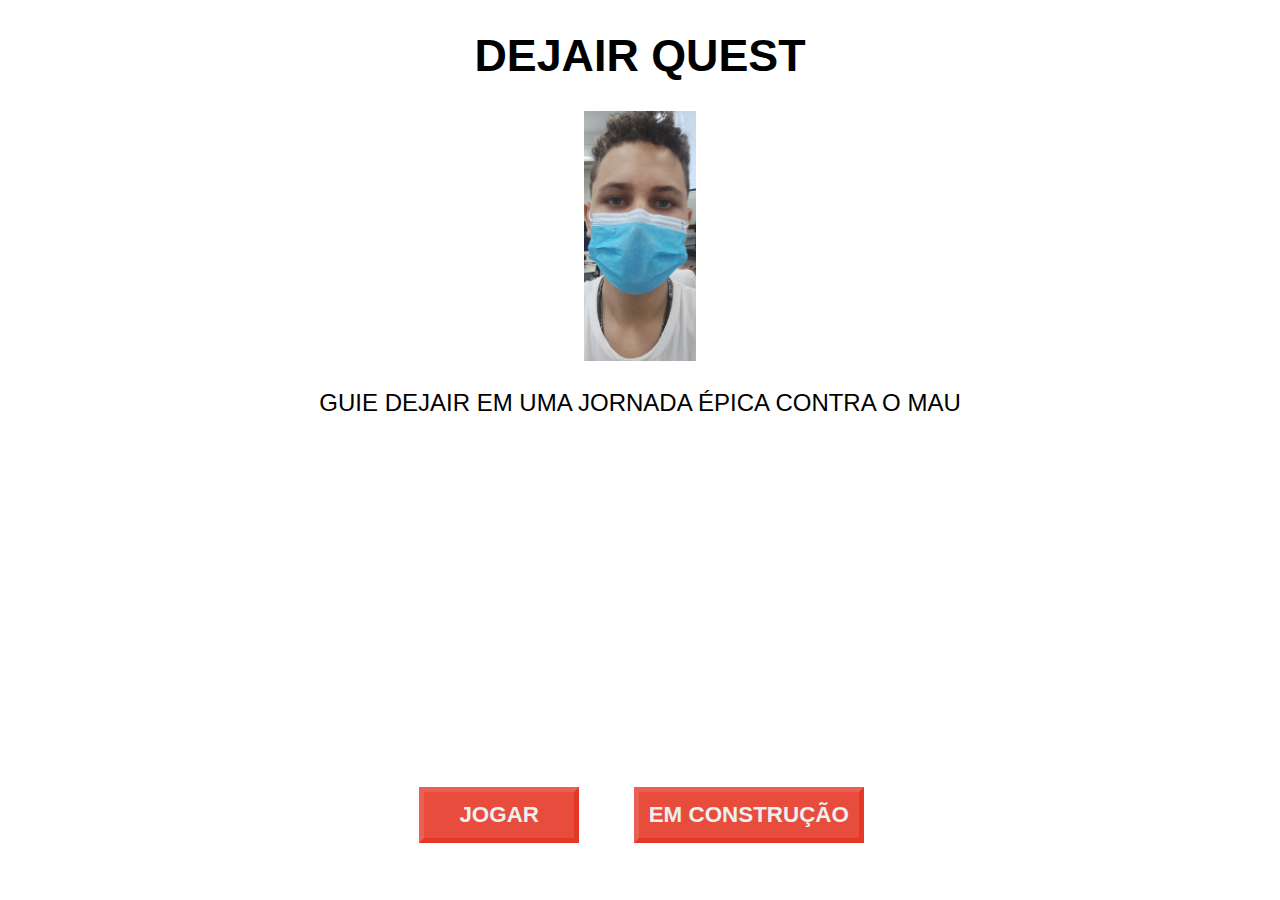
<file: index.html>
<!DOCTYPE html>
<html lang="en" >
<head>
  <meta charset="UTF-8">
  <title>CodePen - css 3 buttons</title>
  <link rel="stylesheet" href="./style.css">

</head>
<body>
    <div class="wrapper">
        <h1>Dejair Quest</h1>
        <img id="dejahome" src="img/dejair.jpg" alt="">
        <p>Guie Dejair em uma jornada épica contra o mau</p>
<!-- partial:index.partial.html -->
<div class="btn-groups">
	  <a class="btn-red-tr" href="jogo1.html">Jogar</a>
      <a class="btn-red-tr" href="jogo1.html">Em Construção</a>
</div>
</div>
<!-- partial -->
  
</body>
</html>
</file>
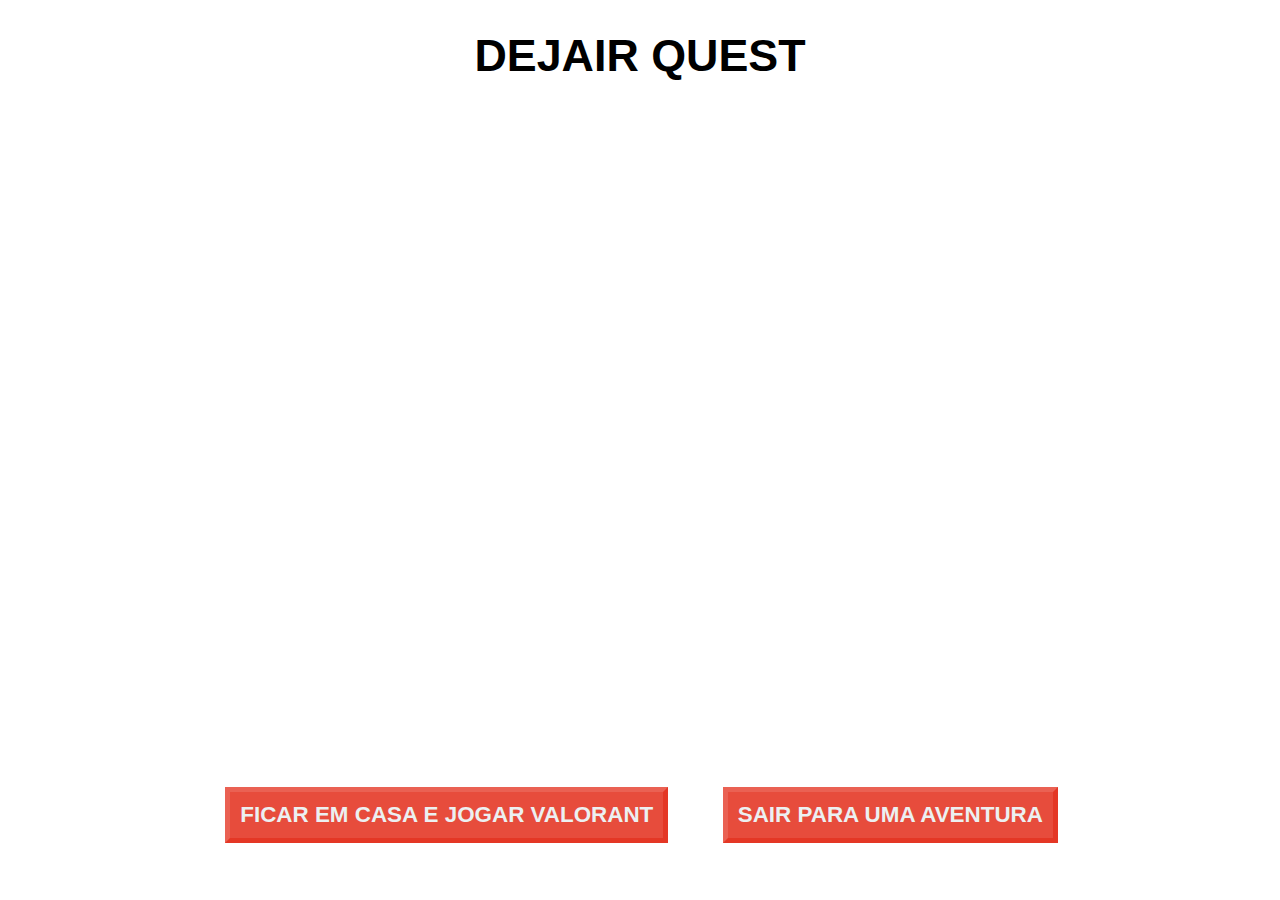
<file: jogo1.html>
<!DOCTYPE html>
<html lang="en" >
<head>
  <meta charset="UTF-8">
  <title>CodePen - css 3 buttons</title>
  <link rel="stylesheet" href="./style.css">

</head>
<body>
    <div class="wrapper">
        <h1>Dejair Quest</h1>
<!-- partial:index.partial.html -->
<div class="btn-groups-jogo">
    <a class="btn-red-tr" href="jogo1.html">Ficar em casa e jogar Valorant</a>
    <a class="btn-red-tr" href="jogo1.html">Sair para uma aventura</a>
</div>
</div>
<!-- partial -->
  
</body>
</html>
</file>
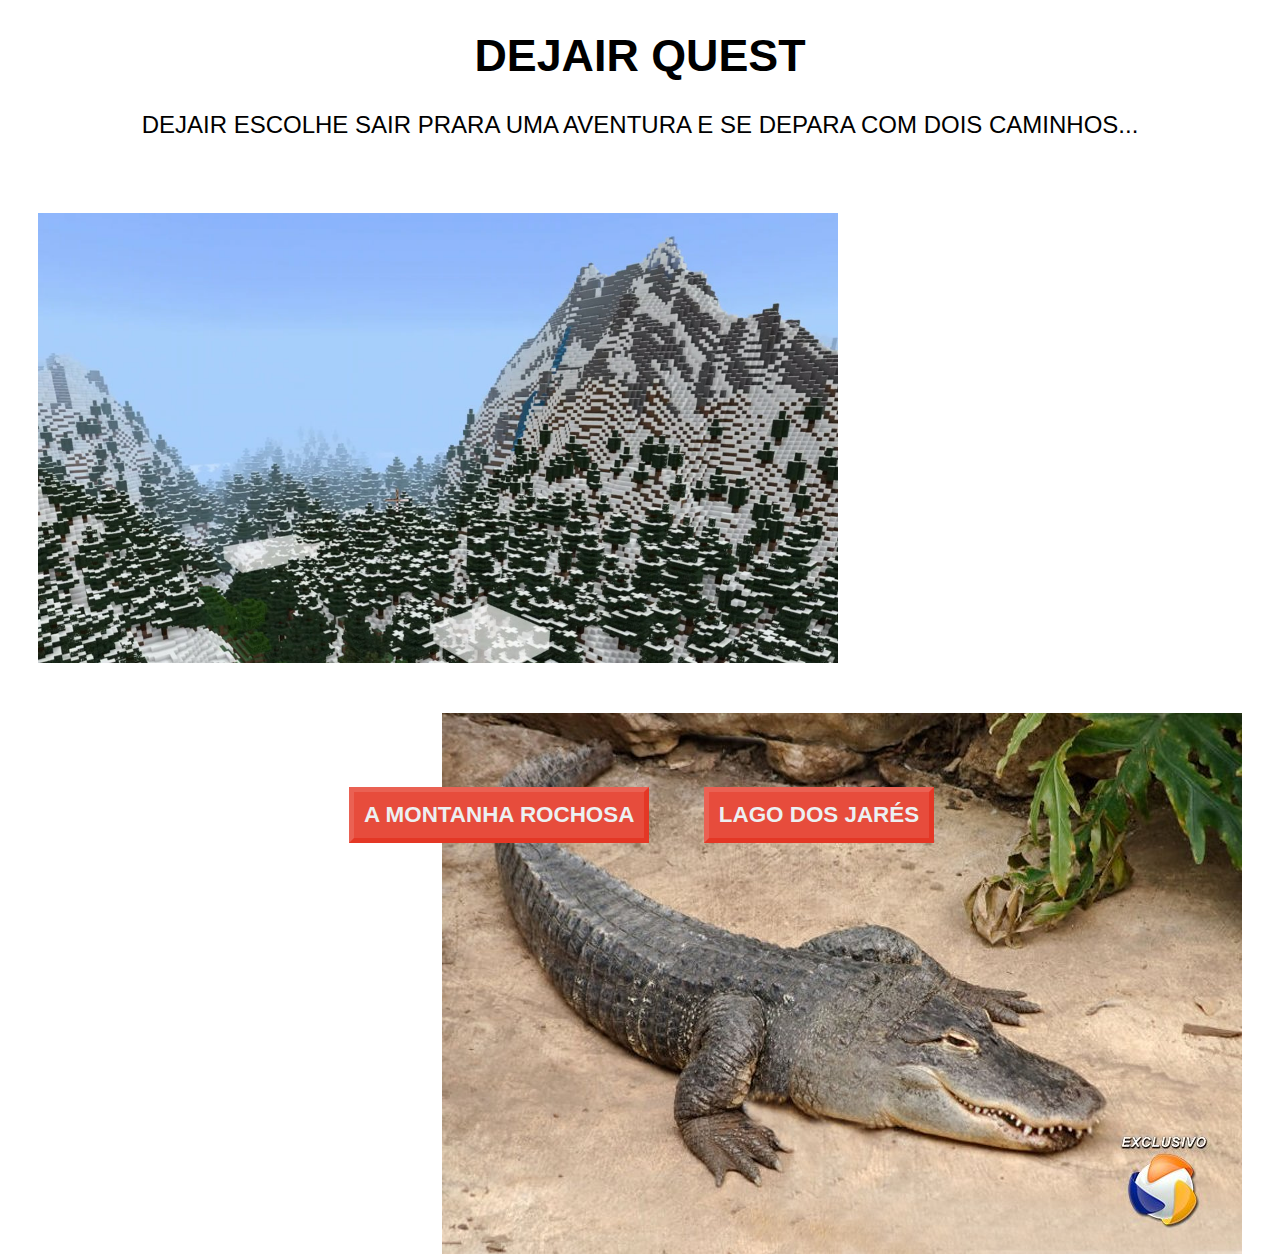
<file: jogoavent.html>
<!DOCTYPE html>
<html lang="en" >
<head>
  <meta charset="UTF-8">
  <title>Dejair Quest</title>
  <link rel="stylesheet" href="./style.css">

</head>
<body>
    <div class="wrapper">
        <h1>Dejair Quest</h1>
        <p>Dejair escolhe sair prara uma aventura e se depara com dois caminhos...</p>
        <img id="i1" src="img/mont.png" alt="">
        <img id="i2" src="img/jare.png" alt="">
<!-- partial:index.partial.html -->
<div class="btn-groups-jogo">
    <a class="btn-red-tr" href="jogomonta.html">A montanha rochosa</a>
    <a class="btn-red-tr" href="jogojare.html">Lago dos Jarés</a>
</div>
</div>
<!-- partial -->
  
</body>
</html>
</file>
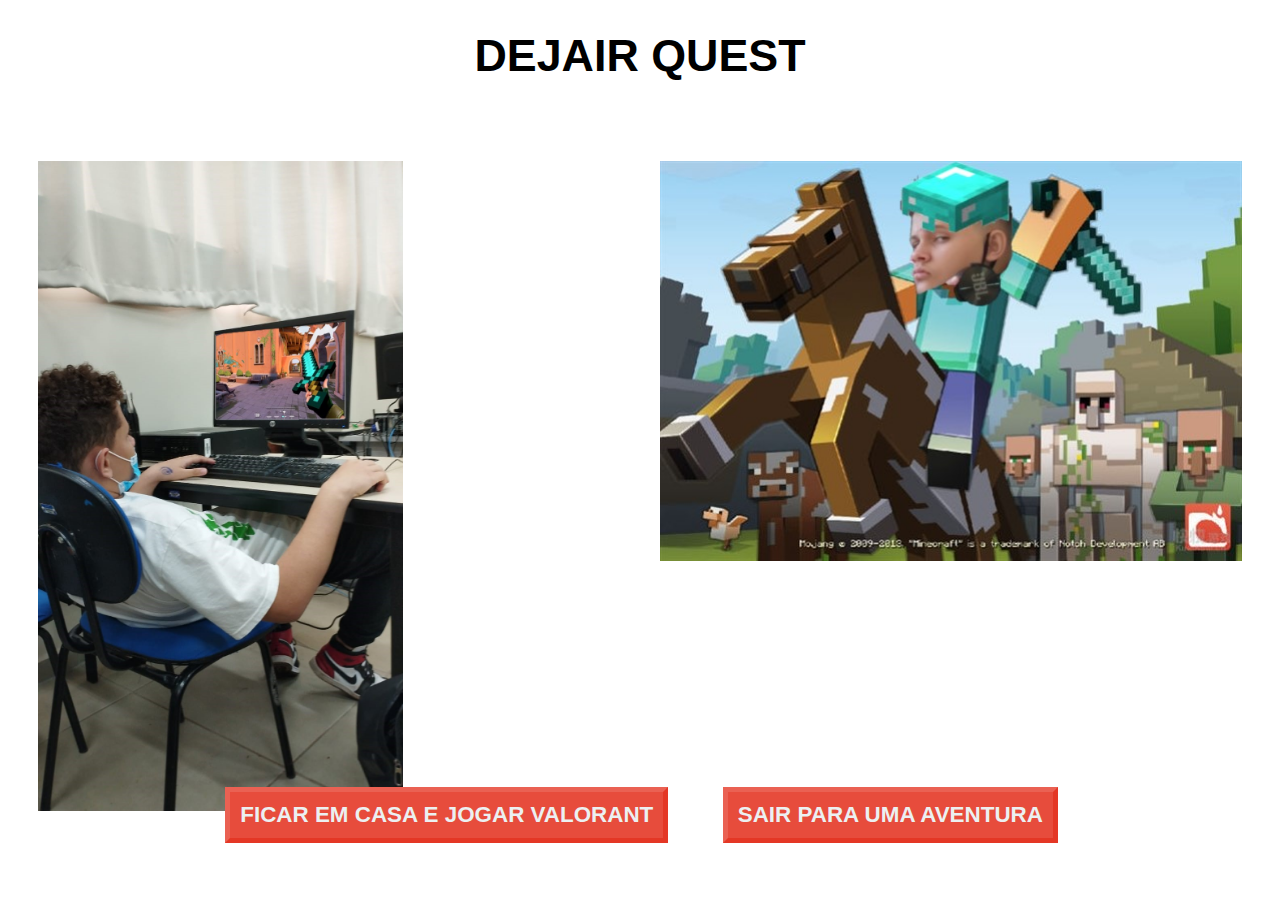
<file: jogojare.html>
<!DOCTYPE html>
<html lang="en" >
<head>
  <meta charset="UTF-8">
  <title>CodePen - css 3 buttons</title>
  <link rel="stylesheet" href="./style.css">

</head>
<body>
    <div class="wrapper">
        <h1>Dejair Quest</h1>
        <img id="i1" src="img/vava.jpeg" alt="">
        <img id="i2" src="img/aventura.jpeg" alt="">
<!-- partial:index.partial.html -->
<div class="btn-groups-jogo">
    <a class="btn-red-tr" href="jogo1.html">Ficar em casa e jogar Valorant</a>
    <a class="btn-red-tr" href="jogo1.html">Sair para uma aventura</a>
</div>
</div>
<!-- partial -->
  
</body>
</html>
</file>
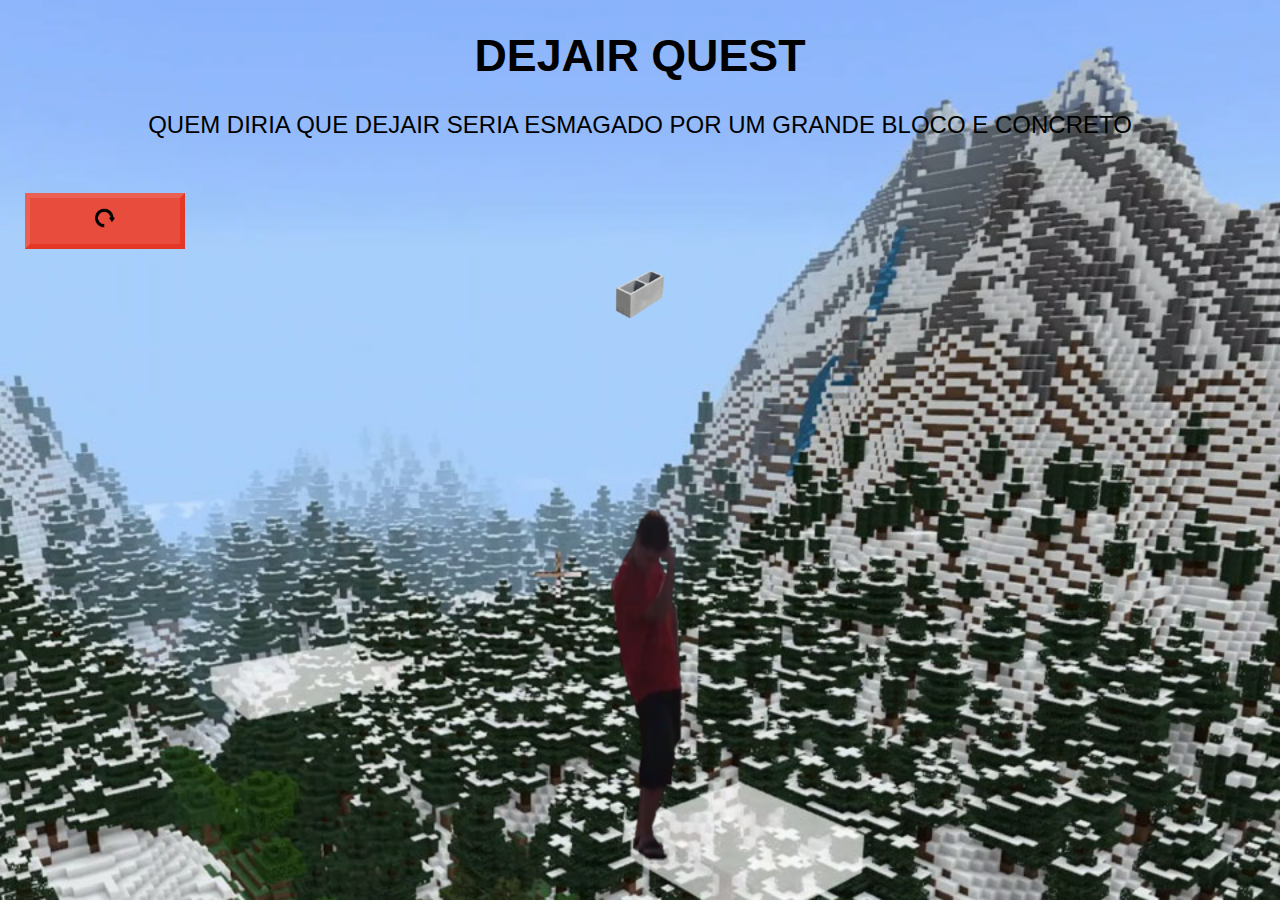
<file: jogomonta.html>
<!DOCTYPE html>
<html lang="en" >
<head>
  <meta charset="UTF-8">
  <title>Dejair Quest</title>
  <link rel="stylesheet" href="./style.css">

</head>
<body>
  <div id="fmont">
    <div class="wrapper">
        <h1>Dejair Quest</h1>
        <p>Quem diria que Dejair seria esmagado por um grande bloco e concreto</p>
        <div id="reind">
          <a class="btn-red-tr" href="jogomonta.html"><img id="rein" src="img/rein.png" alt=""></a>
        </div>
<!-- partial:index.partial.html -->
<h1></h1>
<div id="animpe">
<img id="pe" src="img/pedra.png" alt="">
<img id="dmont" src="img/dmont.png" alt="">
</div>
<!-- partial -->
  
</body>
</html>
</file>
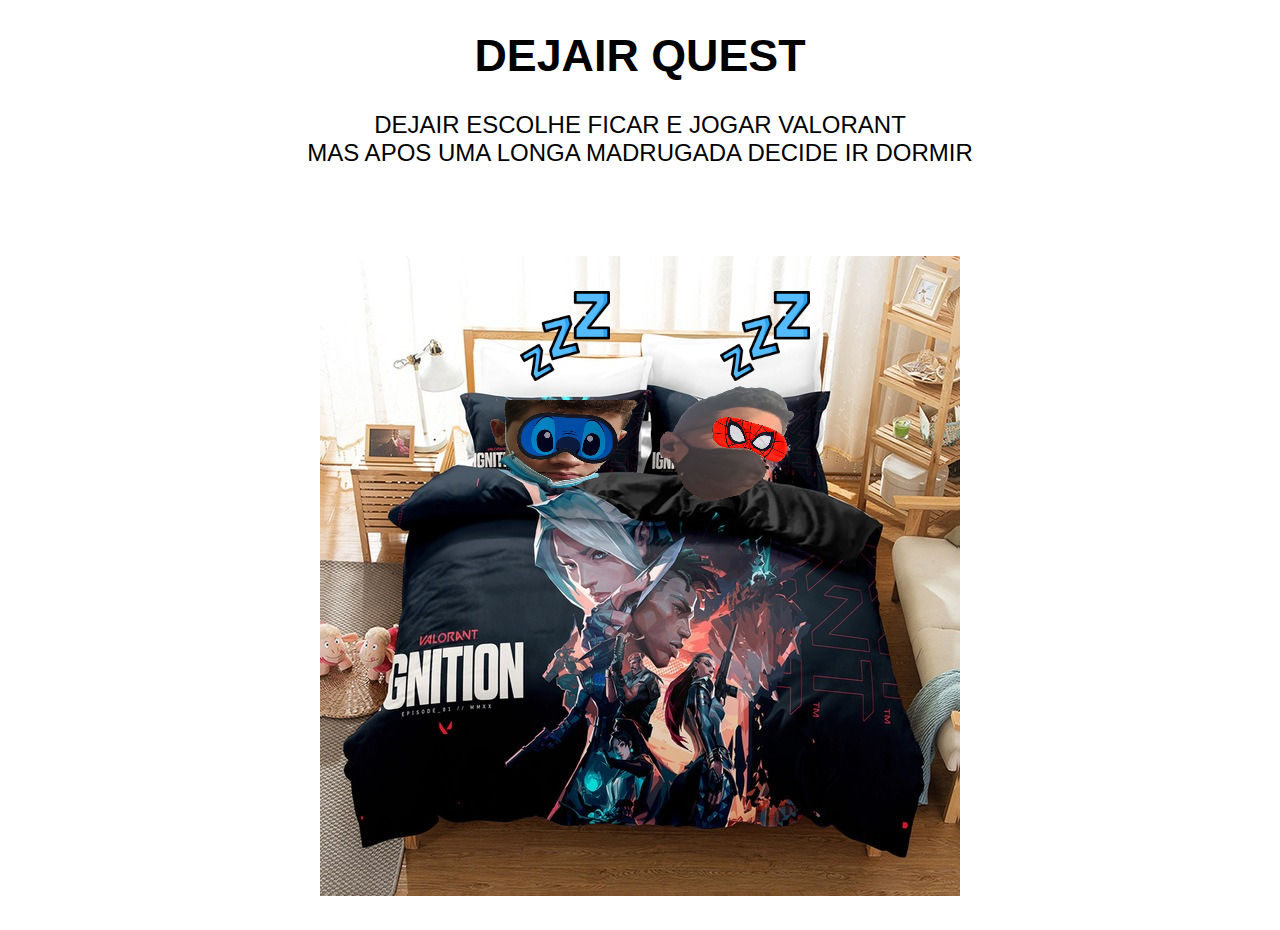
<file: jogovava.html>
<!DOCTYPE html>
<html lang="en" >
<head>
  <meta charset="UTF-8">
  <title>Dejair Quest</title>
  <link rel="stylesheet" href="./style.css">

</head>
<body>
    <div class="wrapper">
        <h1>Dejair Quest</h1>
        <p>Dejair escolhe ficar e jogar Valorant <br>mas apos uma longa madrugada decide ir dormir</p>
<!-- partial:index.partial.html -->
<img id="zzz" src="img/zzz.png" alt="">
<img id="zzz2" src="img/zzz.png" alt="">
<img id="cama" src="img/cama.png" alt="">
<h1></h1>
</div>
<!-- partial -->
  
</body>
</html>
</file>
<file: style.css>
body {
    font-size: 100%;
    font-family: Arial, helvetica, sans-serif;
  }
  .wrapper {
    text-align: center;
  }
  #dejahome{
    height: 250px;
  }
  .wrapper h1 {
    font-size: 280%;
    text-align: center;
    text-transform: uppercase;
  }
  .wrapper p {
    font-size: 150%;
    text-align: center;
    text-transform: uppercase;
  }
  .btn-groups-jogo{
    text-align: center;
    margin-top: 10%;
    position:absolute;
    width: 99%;
    bottom: 3%;
    
  }
  .btn-groups a, .btn-groups-jogo a{
    text-decoration: none;
    text-align: center;
  }
.btn-groups {
    text-align: center;
    margin-top: 10%;
    position:absolute;
    width: 99%;
    bottom: 3%;
  }
  
  .btn-red-tr{
    min-width: 130px;
    position: relative;
    display: inline-block;
    text-align: center;
    text-transform: uppercase;
    padding: 15px;
    margin: 30px 25px;
    font-size: 140%;
    font-weight: 600;
    color: #ecf0f1;
    transition: 0.5s;
    background-color: #e74c3c;
  }
  
 
  .btn-red-tr:before {
    position: absolute;
    content: "";
    border-top: 5px solid #ea6153;
    border-left: 5px solid #ea6153;
    border-right: 5px solid #e43725;
    border-bottom: 5px solid #e43725;
    top: 0px;
    right: 0px;
    bottom: 0px;
    left: 0px;
    transition: 0.5s;
  }
  .btn-red-tr:hover {
    box-shadow: 7px 7px #a82315, -7px -7px #f29f97;
    cursor: pointer;
  }
  .btn-red-tr:hover::before {
    border: 0px;
  }
  .btn-red-qa {
    min-width: 120px;
    position: relative;
    display: inline-block;
    text-align: center;
    text-transform: uppercase;
    padding: 10px 15px;
    margin: 30px 25px;
    font-size: 140%;
    font-weight: 600;
    transition: 0.5s;
  }
  
  .btn-red-qa {
    border: 5px solid #e74c3c;
    color: #e74c3c;
  }
  .btn-red-qa:hover {
    cursor: pointer;
  }
  .btn-red-qa:hover::before {
    border: 0px;
  }
  .btn-red-qa:hover {
    background-color: #e43725;
    border: 5px solid #ea6153;
    color: #ecf0f1;
    cursor: pointer;
  }
  #i1{
    float: left;
    margin-top: 50px;
    margin-left: 30px;
    max-height: 650px;
    min-height: 400px;
    max-width: 800px;
  }
  #i2{
    float: right;
    margin-top: 50px;
    margin-right: 30px;
    max-height: 650px;
    min-height: 400px;
    max-width: 800px;
  }
  #fmont{
    background-image: url(img/mont.png);
    background-position:center 10%;
    background-size:cover;
    height: 100%;
    bottom: 0;
    left: 0;
    right: 0;
    position: absolute;
  }
#zzz{
  position: absolute;
  z-index: 100;
  display: inline;
  height: 90px;
  margin-top: 100px;
  margin-left: 200px;
  animation: zzz 5s 1s infinite;
}
@keyframes zzz {
  to {
    margin-top: 0px;
  margin-left: 300px;
  }
}
#zzz2{
  position: absolute;
  z-index: 100;
  display: inline;
  height: 90px;
  margin-top: 100px;
  margin-left: 400px;
  animation: zzz2 5s 1s infinite;
}
@keyframes zzz2 {
  to {
    margin-top: 0px;
  margin-left: 500px;
  }
}
#cama{
  margin-top: 65px;
}
#animpe{
  padding-left: 41%;
  padding-right: 41%;
}
#pe{
  width: 22%;
    animation-name: pedra;
    animation-duration: 3s;
    transform: translateY(100px);
    animation-timing-function: ease;
    animation-iteration-count: 1;
    animation-direction: normal;
    animation-fill-mode: forwards;
    animation-play-state: running;
    z-index: 100;
}
@keyframes pedra {
  to {
    transform: translateY(700px);
  }
}
#dmont{
  bottom: 12px;
  position: absolute;
  width: 7%;
  animation: deja 1.7s 0.7s 1;
  height: 400px;
  animation-direction: normal;
  animation-fill-mode: forwards;
  animation-play-state: running;
  left: 47%;
}
@keyframes deja {
  to {
    height: 20px;
  }
}
#reind{
  float: left;
}
#rein{
  animation: rein 4s infinite;
  height: 20px;
}
@keyframes rein {
  0% {
		transform: rotate(0);
	}
	100% {
		transform: rotate(360deg);
	}
}
</file>
